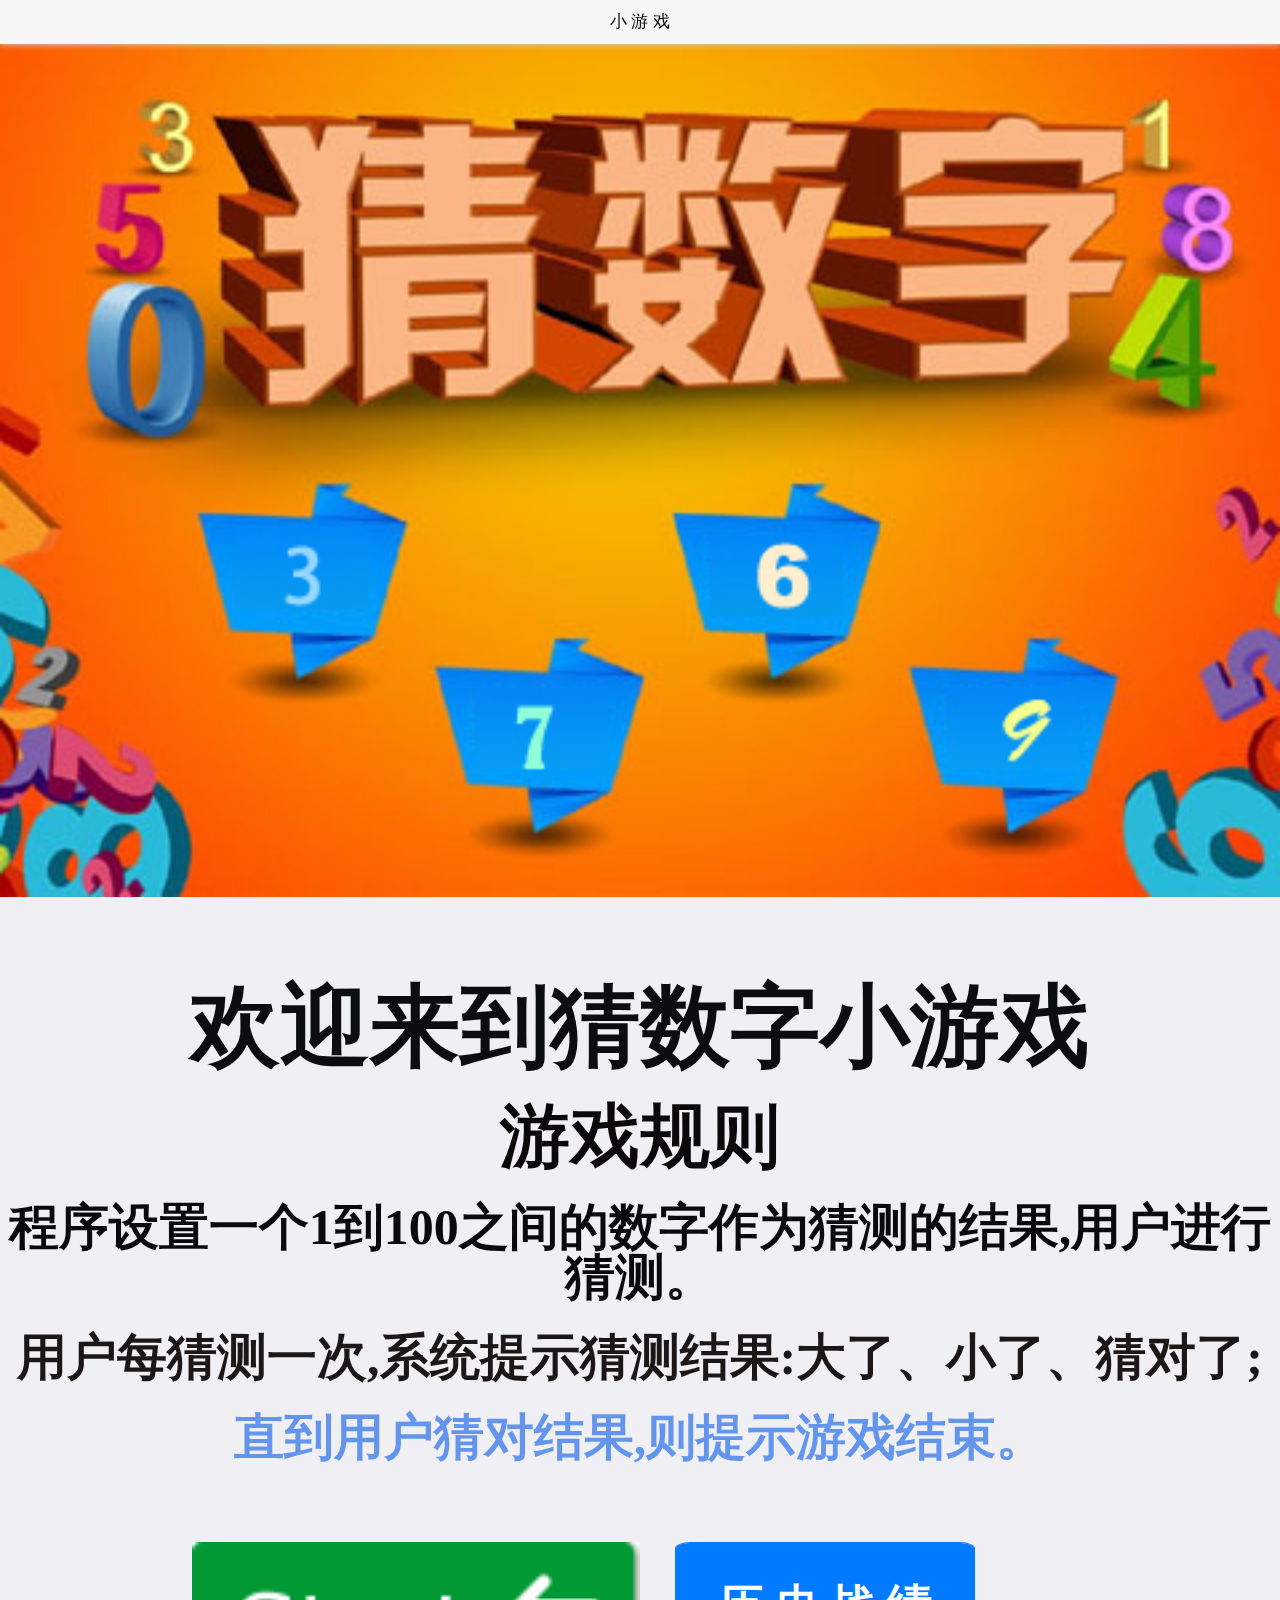
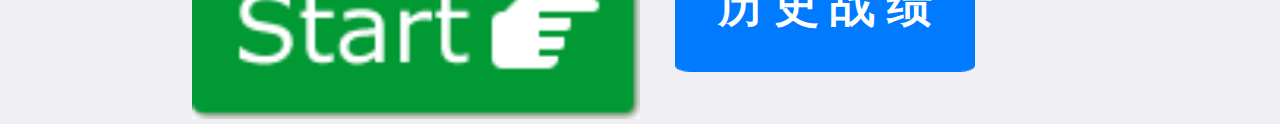
<file: javascript实验/game/index.html>
<!DOCTYPE html>
<html>

<head>
    <meta charset="utf-8">
    <!--<meta name="viewport" content="width=device-width,initial-scale=1,minimum-scale=1,maximum-scale=1,user-scalable=no" />-->
    <title></title>

    <link href="css/mui.min.css" rel="stylesheet"/>
    <link href="css/mycss.css" rel="stylesheet"/>
</head>

<body>
<header class="mui-bar mui-bar-nav">
    <h1 class="mui-title">小 游 戏</h1>
</header>
<div class="mui-content">
    <img src="img/guess1.jpg" class="cs" style=""/>
    <h1 style="text-align: center;font-size: 90px;margin-top: 80px;font-family: KaiTi;color: #0c0d10;">
        欢迎来到猜数字小游戏</h1>

    <h1 style="text-align: center;font-size: 70px;margin-top: 30px;font-family: KaiTi;color: #0a0808;">游戏规则</h1>
    <h1 style="text-align: center;font-size: 50px;margin-top: 30px;font-family: KaiTi;
    color: #0a0a0c;">
        程序设置一个1到100之间的数字作为猜测的结果,用户进行猜测。</h1>
    <h1 style="text-align: center;font-size: 50px;margin-top: 30px;font-family: KaiTi;
    color: #1c1616;">用户每猜测一次,系统提示猜测结果:大了、小了、猜对了;</h1>
    <h1 style="text-align: center;font-size: 50px;margin-top: 30px;font-family: KaiTi;
    margin-bottom: 80px;
    color: cornflowerblue;">
        直到用户猜对结果,则提示游戏结束。</h1>
    <img src="img/start.gif" id="start" style="width: 35%;display: inline;margin-left: 15%;"/>
    <button class="mui-btn mui-btn-primary  mui-btn-block" id="his"
            style="width: 300px;height: 130px;display: inline;font-size: 45px;font-family: KaiTi;
            font-weight: bold;
            border-radius: 5%;margin-left: 30px;">历 史 战 绩
    </button>
    <!-- <button type="button"  id="start" class="mui-btn-block mui-btn-blue mui-btn-outlined mui-btn-block">开始游戏</button>-->
</div>
<script src="js/mui.min.js"></script>
<script type="text/javascript" charset="utf-8">
    mui.init(); //document.getElementById('start')
    mui('#start')[0].addEventListener('tap', function () {
        //打开关于页面
        mui.openWindow({
            url: 'yx.html',
            id: "yx"
        });
    });

    mui('#his')[0].addEventListener('tap', function () {
        //打开关于页面
        mui.openWindow({
            url: 'hlist.html',
            id: 'hlist.html'
        });
    });
</script>
</body>

</html>
</file>
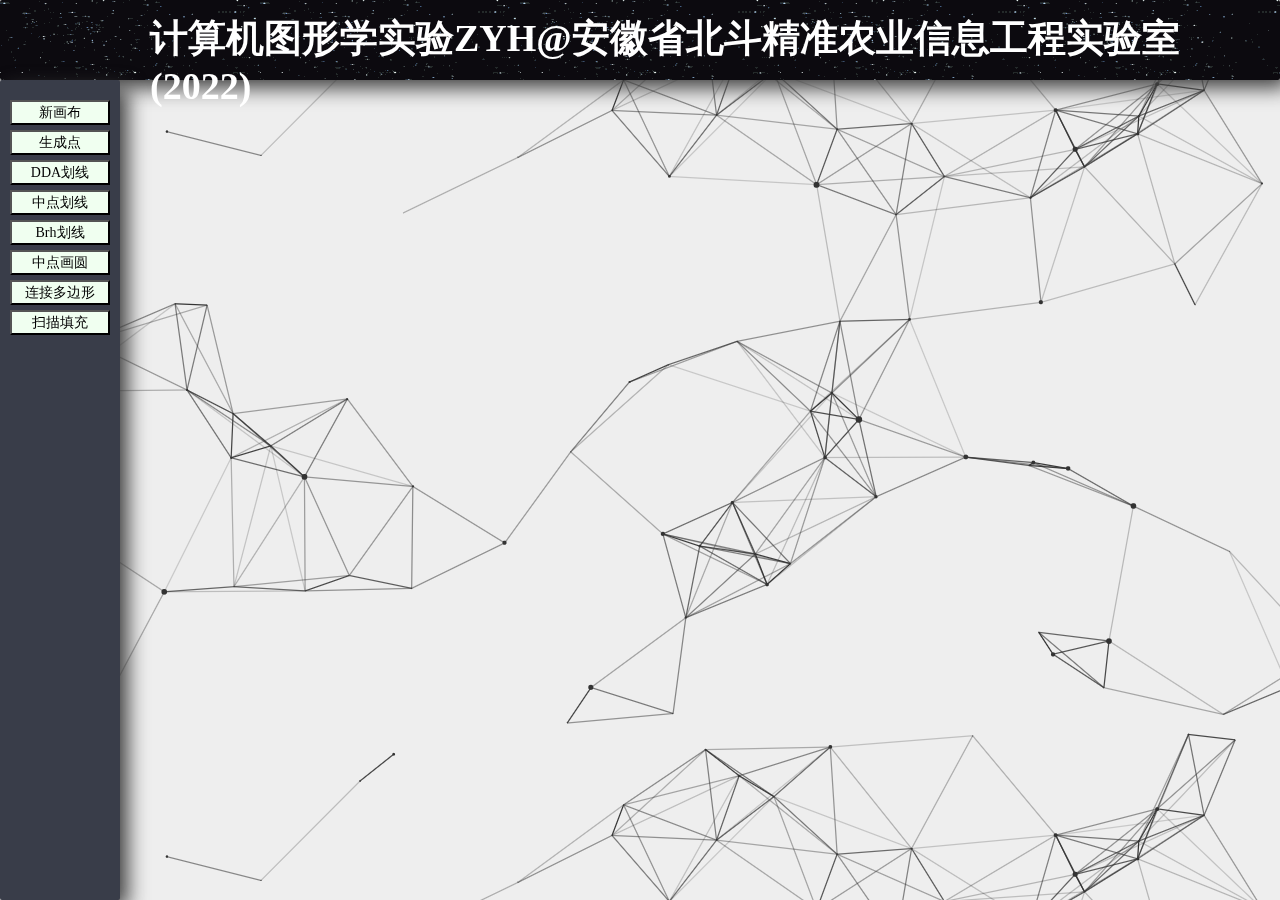
<file: 计算机图形学实验/2022txx/index.html>
<!DOCTYPE html>
<html lang="en">
<head>
    <meta charset="UTF-8">
    <title>2022计算机图形学实验 安徽农业大学张友华</title>
    <link rel="stylesheet" type="text/css" href="txx.css">
    
    <script src="dom.min.js"></script>

    <script src="txxcommon.js"></script>
<!--    <script src="txxcommon.min.js"></script>-->
    <script src="2022txx.js"></script>
<!--    <script src="2022txx.min.js"></script>-->
</head>

</body>
</html>
</file>
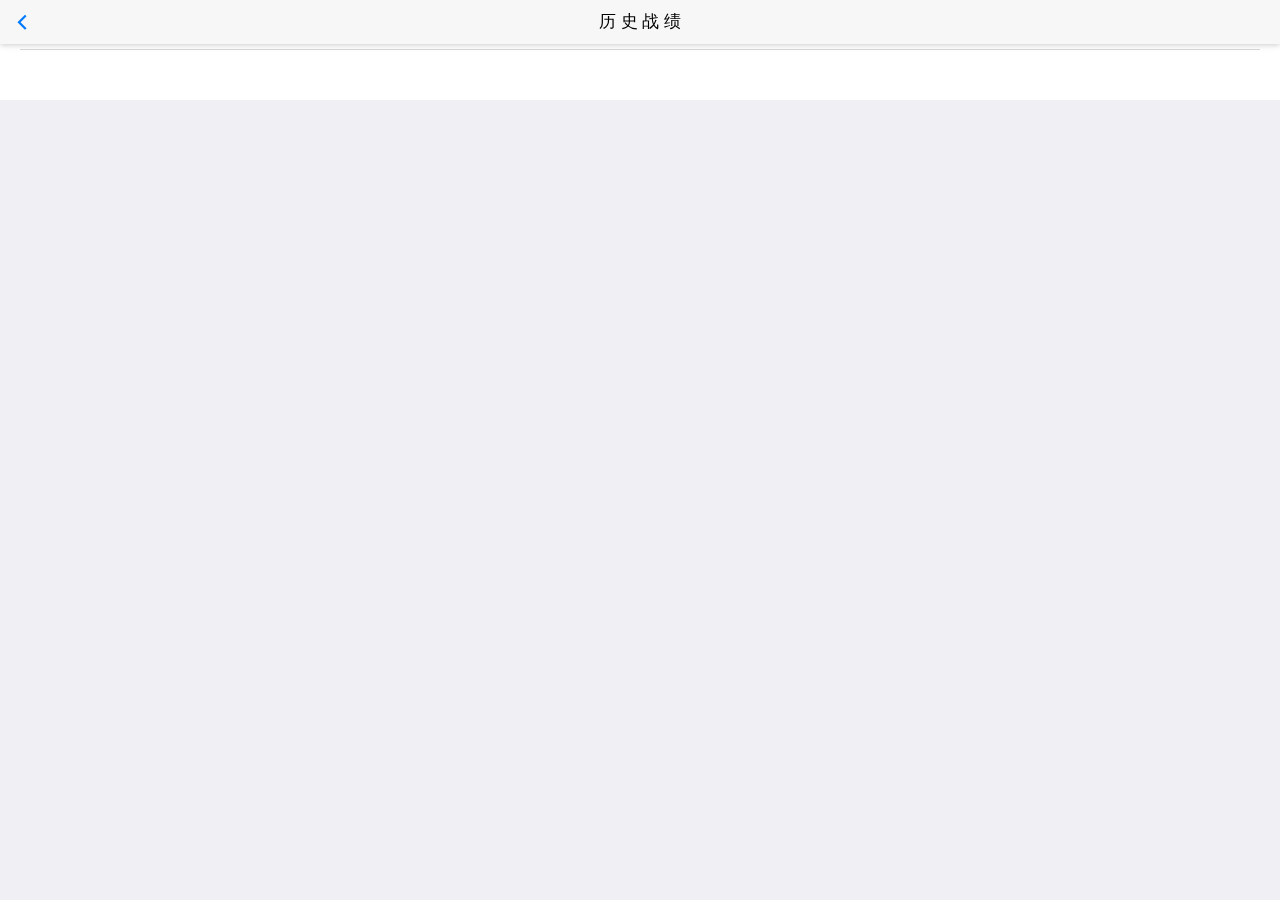
<file: javascript实验/game/hlist.html>
<!doctype html>
<html>
<head>
    <meta charset="UTF-8">
    <title></title>
    <meta name="viewport"
          content="width=device-width,initial-scale=1,minimum-scale=1,maximum-scale=1,user-scalable=no"/>
    <link href="css/mui.min.css" rel="stylesheet"/>
    <link href="css/mycss.css" rel="stylesheet"/>
</head>

<body>
<header class="mui-bar mui-bar-nav">
    <a class="mui-action-back mui-icon mui-icon-left-nav mui-pull-left"></a>
    <h1 class="mui-title">历 史 战 绩</h1>
</header>
<div class="mui-content">
    <div class="mui-scroll-wrapper">
        <div class="mui-scroll">
            <!—使得真机运行时，页面也能滚动显示-->
            <ul class="mui-table-view" id="hlist">

            </ul>
        </div>
    </div>
</div>
<script src="js/mui.min.js"></script>
<script type="text/javascript">
    mui.init();
    mui(".mui-scroll-wrapper").scroll();
    if (localStorage.getItem("arr")) {
        arr = localStorage.getItem("arr").split(",");
    }
    if (localStorage.getItem("m_time")) {
        m_time = localStorage.getItem("m_time").split(",");
        console.log(m_time)
    }

    var mintime = m_time[0]
    var n = arr.length - 1;
    var time_index = 0
    for (; n >= 0; n--) {
        if (mintime < m_time[n]) {
            mintime = m_time[n]
            time_index = n
        }
    }
    var n = arr.length - 1;
    for (; n >= 0; n--) {
        var index = arr[n].indexOf("开始");
        var cs = arr[n].substring(index + 3);
        var time = arr[n].substring(0, index + 2);
        if (n===1){
            hlist.innerHTML += "<li class=\"mui-table-view-cell\" style='background-color: #4cd964;'> <img class=\"mui-media-object mui-pull-left\" src=\"img/b1.png\"> " + cs + "<p class=\"mui-ellipsis\">" + time + "</p></li>"
        }
        else {
            hlist.innerHTML += "<li class=\"mui-table-view-cell\"> <img class=\"mui-media-object mui-pull-left\" src=\"img/b1.png\"> " + cs + "<p class=\"mui-ellipsis\">" + time + "</p></li>"
        }
    }

    var a = localStorage.me//localStorage.length


</script>
</body>

</html>
</file>
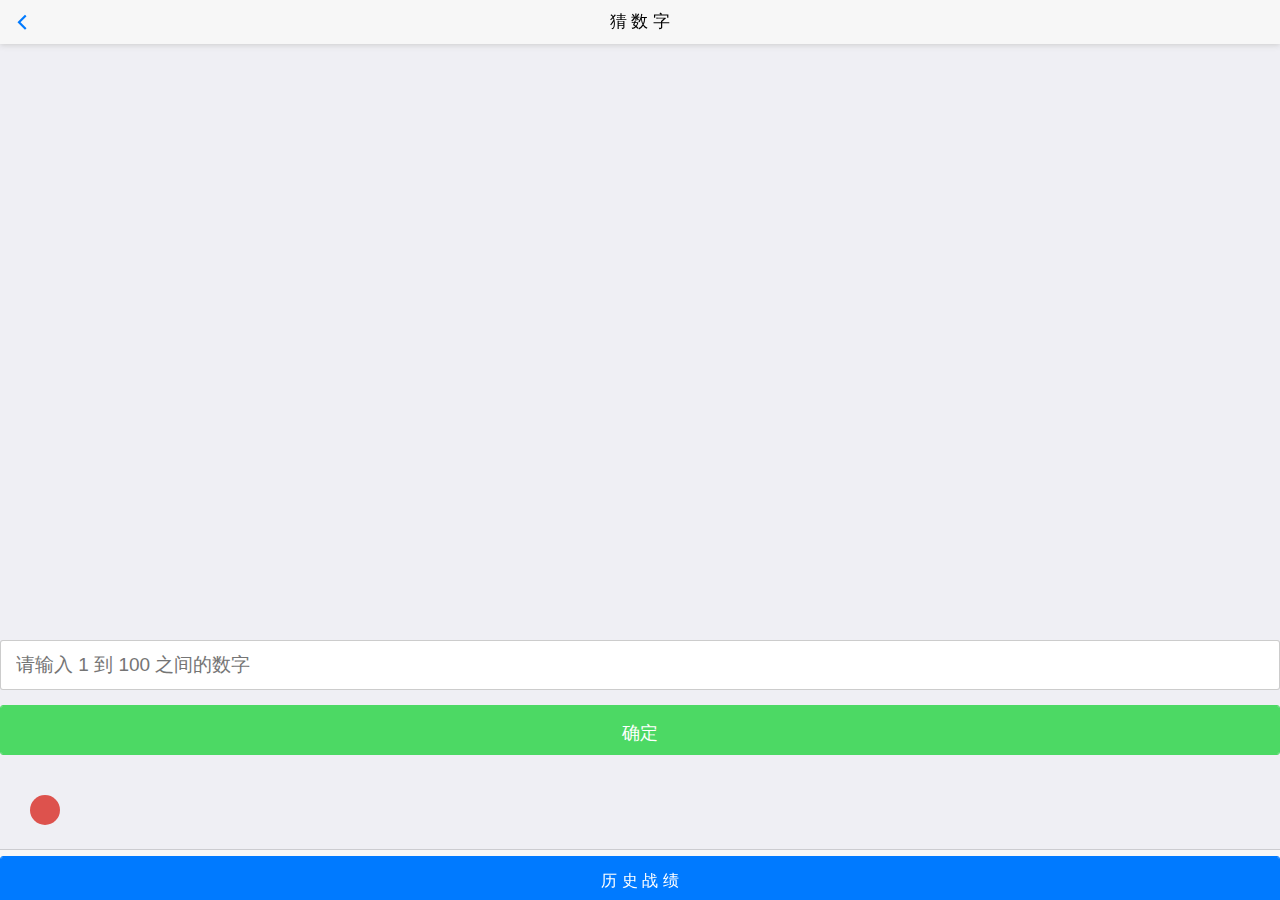
<file: javascript实验/game/yx.html>
<!doctype html>
<html>

<head>
    <meta charset="UTF-8">
    <title></title>
    <meta name="viewport"
          content="width=device-width,initial-scale=1,minimum-scale=1,maximum-scale=1,user-scalable=no"/>
    <link href="css/mui.min.css" rel="stylesheet"/>
    <link href="css/mycss.css" rel="stylesheet"/>
</head>

<body>

<header class="mui-bar mui-bar-nav">
    <a class="mui-action-back mui-icon mui-icon-left-nav mui-pull-left"></a>
    <h1 class="mui-title">猜 数 字</h1>
</header>
<div class="mui-content" style="padding-top: 50%">
    <input type="text" class="mui-input-clear" style="height: 50px;" id="myguess" placeholder="请输入 1 到 100 之间的数字"/>
    <button type="button" class="mui-btn mui-btn-green mui-btn-block">确定</button>
    <span class="mui-badge mui-badge-red" id="jb"> </span>
    <div id="info"></div>
</div>
<nav class="mui-bar mui-bar-tab">
    <button class="mui-btn mui-btn-primary  mui-btn-block" id="his">历 史 战 绩</button>
</nav>
<!-- <img src="img/d4.gif" />-->
<script src="js/mui.min.js"></script>
<script type="text/javascript">
    mui.init()
    var num = Math.floor(Math.random() * 100 + 1);　 //产生1～100之间的随机整数
    var myguess = document.getElementById("myguess");
    var info = document.getElementById("info");
    var i = 0;
    var ks = new Date();
    myguess.onfocus = function () {
        myguess.value = '';
    }
    var arr = [];
    var m_time = [];
    myguess.onchange = function () {

        var guess = myguess.value;
        document.getElementById("jb").innerHTML = guess; //parseInt(guess);
        i++;
        info.style.backgroundImage = "url(img/b5.gif)";
        if (guess == num) {
            info.innerHTML = "恭喜您，猜对了，<br><br>幸运数字是：" + num;
            info.style.backgroundImage = "url(img/d4.gif)"; //d.png

            var over = new Date().getTime();
            var m = Math.floor((over - ks.getTime()) / (1000)); //计算剩余的秒数
            info.innerHTML += "<br><br>共输入" + i + "次,<br><br>用时" + m + "秒<br><br>game over";

            var t = ks.getFullYear() + "-" + (ks.getMonth() + 1) + "-" +
                ks.getDate() + " " + ks.getHours() + ":" +
                ks.getMinutes() + ":" + ks.getSeconds();
            var his = t + "开始-输入" + i + "次-用时" + m + "秒";
            if (localStorage.getItem("arr")) {
                arr = localStorage.getItem("arr").split(",");
            }
            arr.push(his);
            localStorage.setItem("arr", arr);


            if (localStorage.getItem("m_time")) {
                m_time = localStorage.getItem("m_time").split(",");
            }
            m_time.push(m)
            localStorage.setItem("m_time", m_time);
            return;
        }
        console.log(num)
        if (guess < num)
            info.innerHTML = "第" + i + "次输入，<br><br>" + "小了<br><br>";
        else
            info.innerHTML = "第" + i + "次输入，<br><br>" + "大了<br><br>";
    }

    mui('#his')[0].addEventListener('tap', function () {
        //打开关于页面
        mui.openWindow({
            url: 'hlist.html',
            id: 'hlist.html'
        });
    });


</script>
</body>

</html>
</file>
<file: javascript实验/game/css/mycss.css>
.cs {
 	width: 100%;
 	/*max-width: 100%;*/
 }
 
 #start {
 	display: block;
 	/*margin: 130px auto;*/
 }
 
 #info {
 	background-size: 80px;
 	background-repeat: no-repeat;
 	background-position: bottom right;
 	color: darkred;
 	font-size: 38px;
 	font-weight: 800;
 	margin: 26px;
 }
 
 #jb {
 	font-size: 38px;
 	padding: 15px;
 	margin: 30px;
 }
 
 button,
 input {
 	font-size: 19px;
 	height: 50px;
 	padding: 10px;
 }
 body{
	touch-action: none;/*任何触摸事件都不会产生默认行为，但是 touch 事件照样触发*/ 
	}
	.mui-scroll{padding: 50px 20px; background-color: white ;}
</file>
<file: 计算机图形学实验/2022txx/txx.css>
#div{
    border:#909090 1px solid;
    background:rgba(0,0,80,0.4);
    color:#333;
    filter:progid:DXImageTransform.Microsoft.Shadow(color=#909090,direction=120,strength=4);
    -moz-box-shadow: 2px 2px 10px #909090;
    -webkit-box-shadow: 2px 2px 10px #909090;
    box-shadow:4px 4px 10px #606060;
    border-radius: 2px;
}
#divWork,#divLeft,#divTitle{
    border:#909090 0px solid;
    background:#ffffff;
    color:#333;
    filter:progid:DXImageTransform.Microsoft.Shadow(color=#909090,direction=120,strength=4);
    -moz-box-shadow: 2px 2px 10px #909090;
    -webkit-box-shadow: 2px 2px 10px #909090;
    box-shadow:8px 8px 20px #404040;
    border-radius: 2px;
}

p,button{
    -webkit-user-select:none;
    -moz-user-select:none;
    -ms-user-select:none;
    user-select:none;
}
</file>
